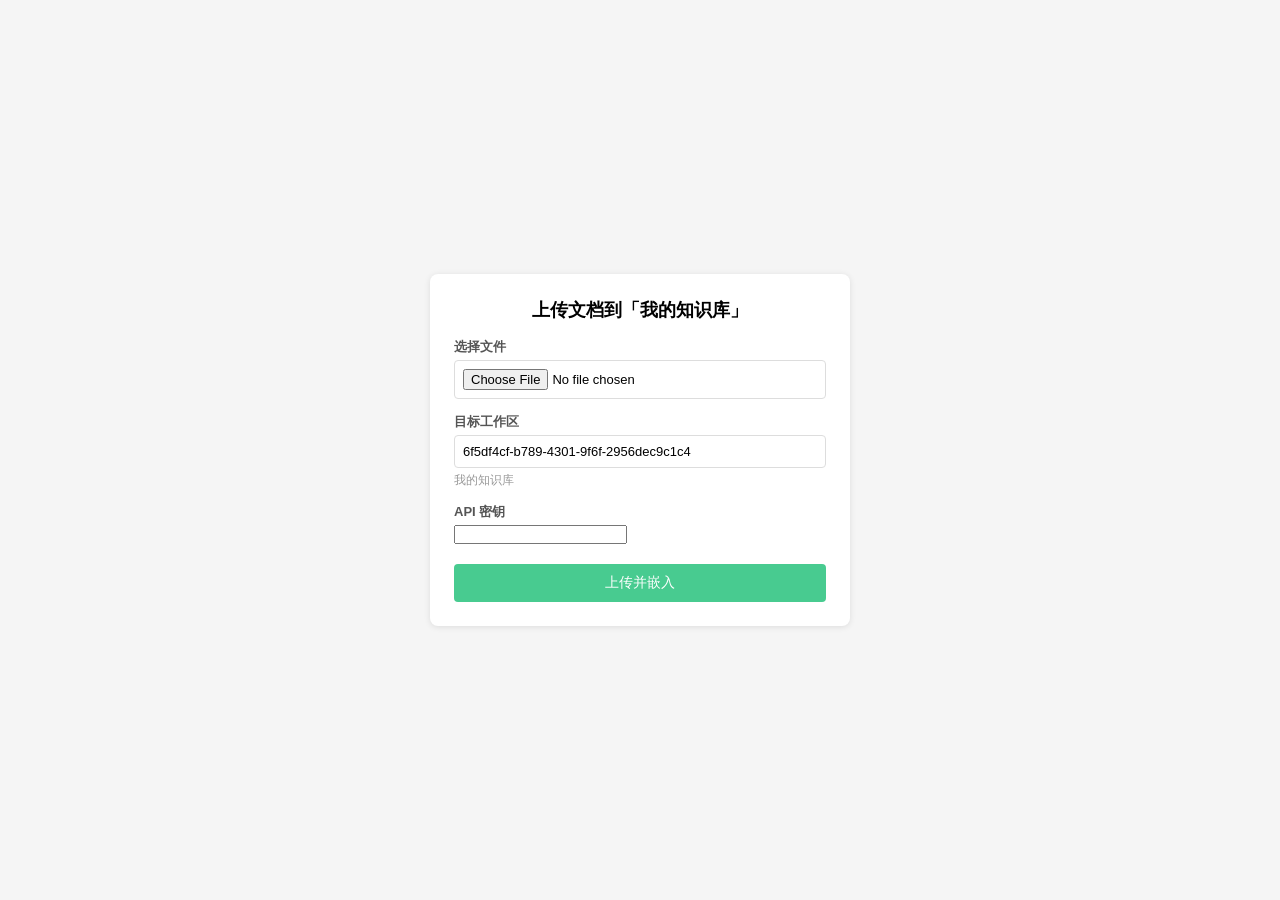
<file: upload.html>
<!DOCTYPE html>
<html lang="zh-CN">
<head>
  <meta charset="UTF-8">
  <meta name="viewport" content="width=device-width, initial-scale=1.0">
  <title>文档上传</title>
  <style>
    * { margin: 0; padding: 0; box-sizing: border-box; }
    body { font-family: sans-serif; background: #f5f5f5; display: flex; justify-content: center; align-items: center; min-height: 100vh; padding: 20px; }
    .box { background: #fff; border-radius: 8px; box-shadow: 0 1px 6px rgba(0,0,0,0.1); padding: 24px; width: 100%; max-width: 420px; }
    h1 { font-size: 18px; margin-bottom: 16px; text-align: center; }
    .form-group { margin-bottom: 14px; }
    label { display: block; font-size: 13px; font-weight: 600; color: #555; margin-bottom: 4px; }
    input[type="file"], input[type="text"] { width: 100%; padding: 8px; border: 1px solid #ddd; border-radius: 4px; font-size: 13px; }
    .info { font-size: 12px; color: #999; margin-top: 4px; }
    .btn { width: 100%; padding: 10px; background: #48cb90; color: #fff; border: none; border-radius: 4px; font-size: 14px; cursor: pointer; margin-top: 6px; }
    .btn:hover { background: #3db87e; }
    .btn:disabled { background: #ccc; cursor: not-allowed; }
    .btn .spinner { display: inline-block; width: 14px; height: 14px; border: 2px solid rgba(255,255,255,0.3); border-top-color: #fff; border-radius: 50%; animation: spin 0.6s linear infinite; vertical-align: middle; margin-right: 6px; }
    @keyframes spin { to { transform: rotate(360deg); } }
    .result { margin-top: 16px; padding: 12px; border-radius: 4px; font-size: 13px; white-space: pre-wrap; word-break: break-all; display: none; }
    .result.ok { background: #e8f8f0; border: 1px solid #48cb90; color: #1a5c3a; display: block; }
    .result.err { background: #fdecea; border: 1px solid #e74c3c; color: #9c2c2c; display: block; }
  </style>
</head>
<body>
  <div class="box">
    <h1>上传文档到「我的知识库」</h1>
    <form id="form">
      <div class="form-group">
        <label>选择文件</label>
        <input type="file" id="fileInput" required>
      </div>
      <div class="form-group">
        <label>目标工作区</label>
        <input type="text" value="6f5df4cf-b789-4301-9f6f-2956dec9c1c4" readonly>
        <div class="info">我的知识库</div>
      </div>
      <div class="form-group">
        <label for="apiKey">API 密钥</label>
        <input type="password" id="apiKey" required autocomplete="off">
      </div>
      <button type="submit" class="btn" id="btn">上传并嵌入</button>
    </form>
    <div class="result" id="result"></div>
  </div>

  <script>
    const URL = 'http://localhost:3001/api/v1/document/upload';
    const form = document.getElementById('form');
    const fileInput = document.getElementById('fileInput');
    const apiKeyInput = document.getElementById('apiKey');
    const btn = document.getElementById('btn');
    const result = document.getElementById('result');

    form.onsubmit = async (e) => {
      e.preventDefault();
      const file = fileInput.files[0];
      if (!file) return;

      const data = new FormData();
      data.append('file', file);
      data.append('addToWorkspaces', '6f5df4cf-b789-4301-9f6f-2956dec9c1c4');

      btn.disabled = true;
      btn.innerHTML = '<span class="spinner"></span>上传中...';
      result.className = 'result';
      result.style.display = 'none';

      try {
        const resp = await fetch(URL, {
          method: 'POST',
          headers: { 'Authorization': 'Bearer ' + apiKeyInput.value },
          body: data
        });
        const json = await resp.json();
        if (resp.ok) {
          result.className = 'result ok';
          result.textContent = '上传成功\n\n' + JSON.stringify(json, null, 2);
        } else {
          result.className = 'result err';
          result.textContent = '上传失败\n\n' + JSON.stringify(json, null, 2);
        }
      } catch (err) {
        result.className = 'result err';
        result.textContent = '请求错误\n\n' + err.message;
      }

      btn.disabled = false;
      btn.textContent = '上传并嵌入';
      result.style.display = 'block';
    };
  </script>
</body>
</html>
</file>
